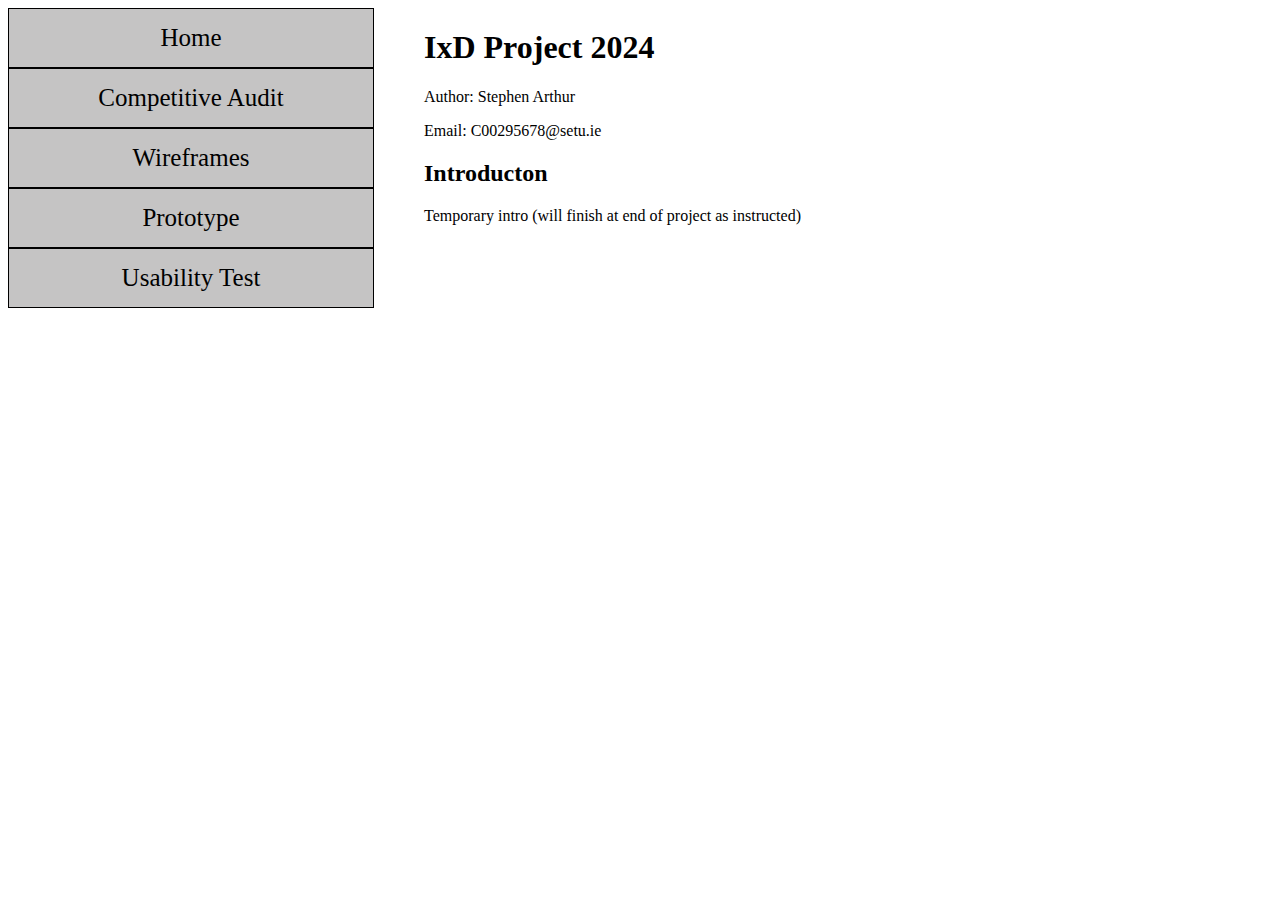
<file: index.html>
<!DOCTYPE html>
<html>
  <head>
    <link rel="stylesheet" href="style.css">
  </head>
<body>
  <div class="nav">
    <a href="index.html">Home</a>
    <a href="CompAudit.html">Competitive Audit</a>
    <a href="Wireframes.html">Wireframes</a>
    <a href="Prototype.html">Prototype</a>
    <a href="">Usability Test</a>
  </div>
<div>
<h1>IxD Project 2024</h1>
  <p>Author: Stephen Arthur<br></p>
  <p>Email: C00295678@setu.ie</p>
  
<h2>Introducton</h2>
  <p>Temporary intro (will finish at end of project as instructed)</p>


  
</div>
</body>
</html>
</file>
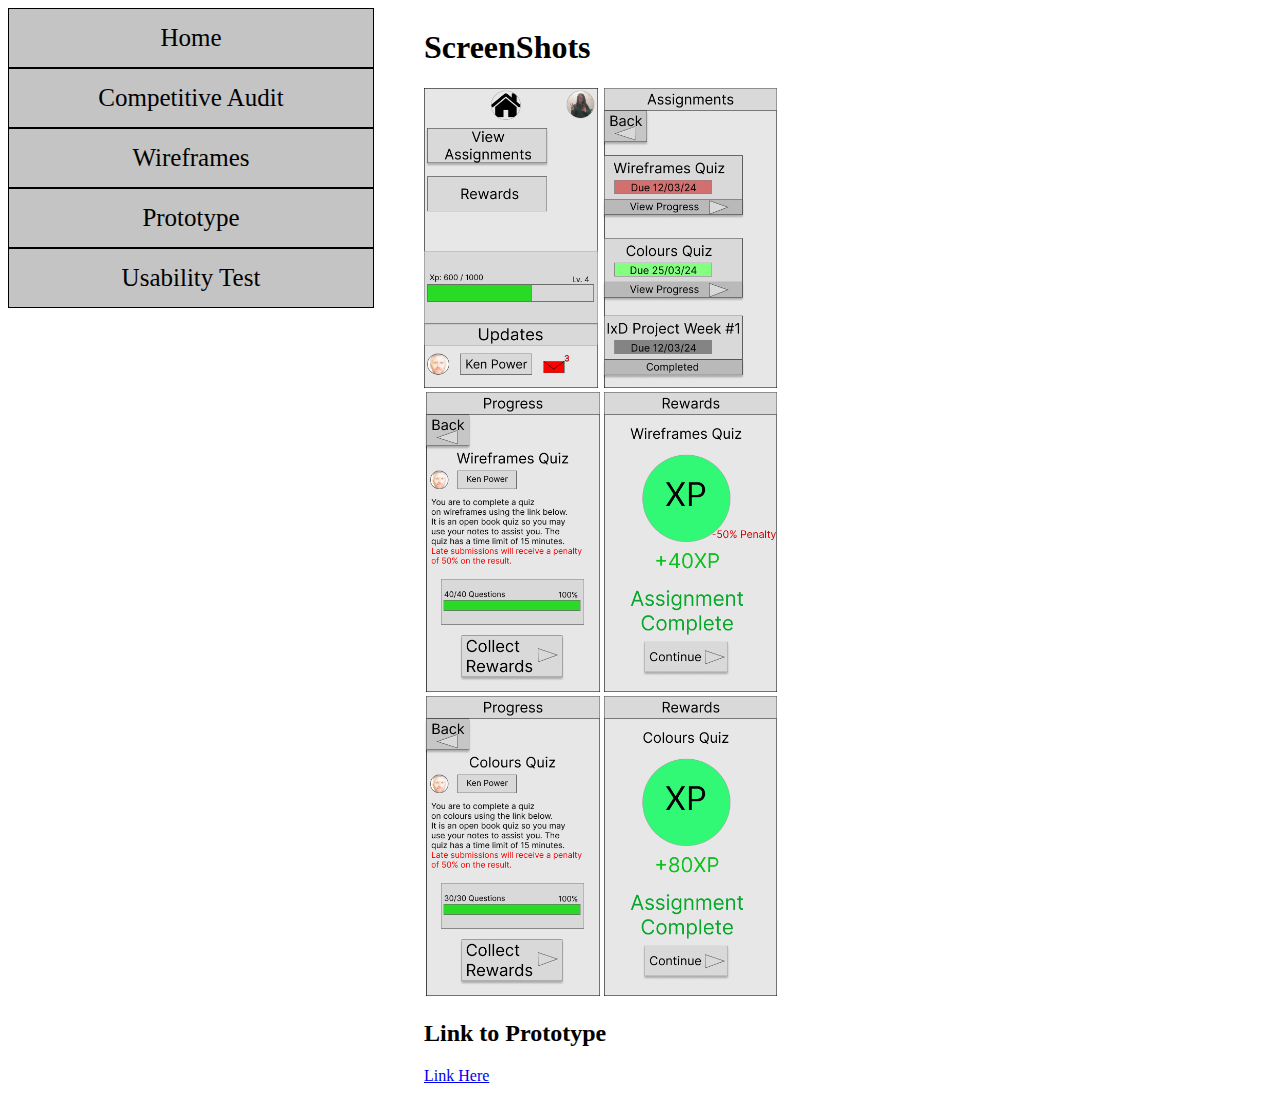
<file: Prototype.html>
<!DOCTYPE html>
<html>
    <head>
        <link rel="stylesheet" href="style.css">
    </head>
    <body>
        
        <div class="nav">
            <a href="index.html">Home</a>
            <a href="CompAudit.html">Competitive Audit</a>
            <a href="Wireframes.html">Wireframes</a>
            <a href="Prototype.html">Prototype</a>
            <a href="">Usability Test</a>
          </div>
          <div>
          <h1>ScreenShots</h1>
          <p>
           <img src="./High Fidelity Prototype/Home Page.png" alt="Frame of Home Page"> 
            <img src="./High Fidelity Prototype/Assignments Page.png" alt="Frame of Assignments Page"> <br>
            <img src="./High Fidelity Prototype/Quiz 1 Page.png" atl="Quiz 1 Page"> 
            <img src="./High Fidelity Prototype/Quiz 1 Rewards.png" alt="Quiz 1 Rewards Page"> <br>
            <img src="./High Fidelity Prototype/Quiz 2 Page.png" alt="Quiz 2 Page">
            <img src="./High Fidelity Prototype/Quiz 2 Rewards.png" alt="Quiz 2 Rewards"> <br>
          </p>
          
        
          <h2>Link to Prototype</h2>
          <a href="https://www.figma.com/proto/4UffrP2L0prYNXflzNYbtL/High-Fidelity-Prototype?type=design&node-id=2-113&t=EI7OcMqXfyV0bn7q-1&scaling=scale-down&page-id=0%3A1&starting-point-node-id=2%3A113&mode=design">Link Here</a>
          <div>
        </body>



</html>
</file>
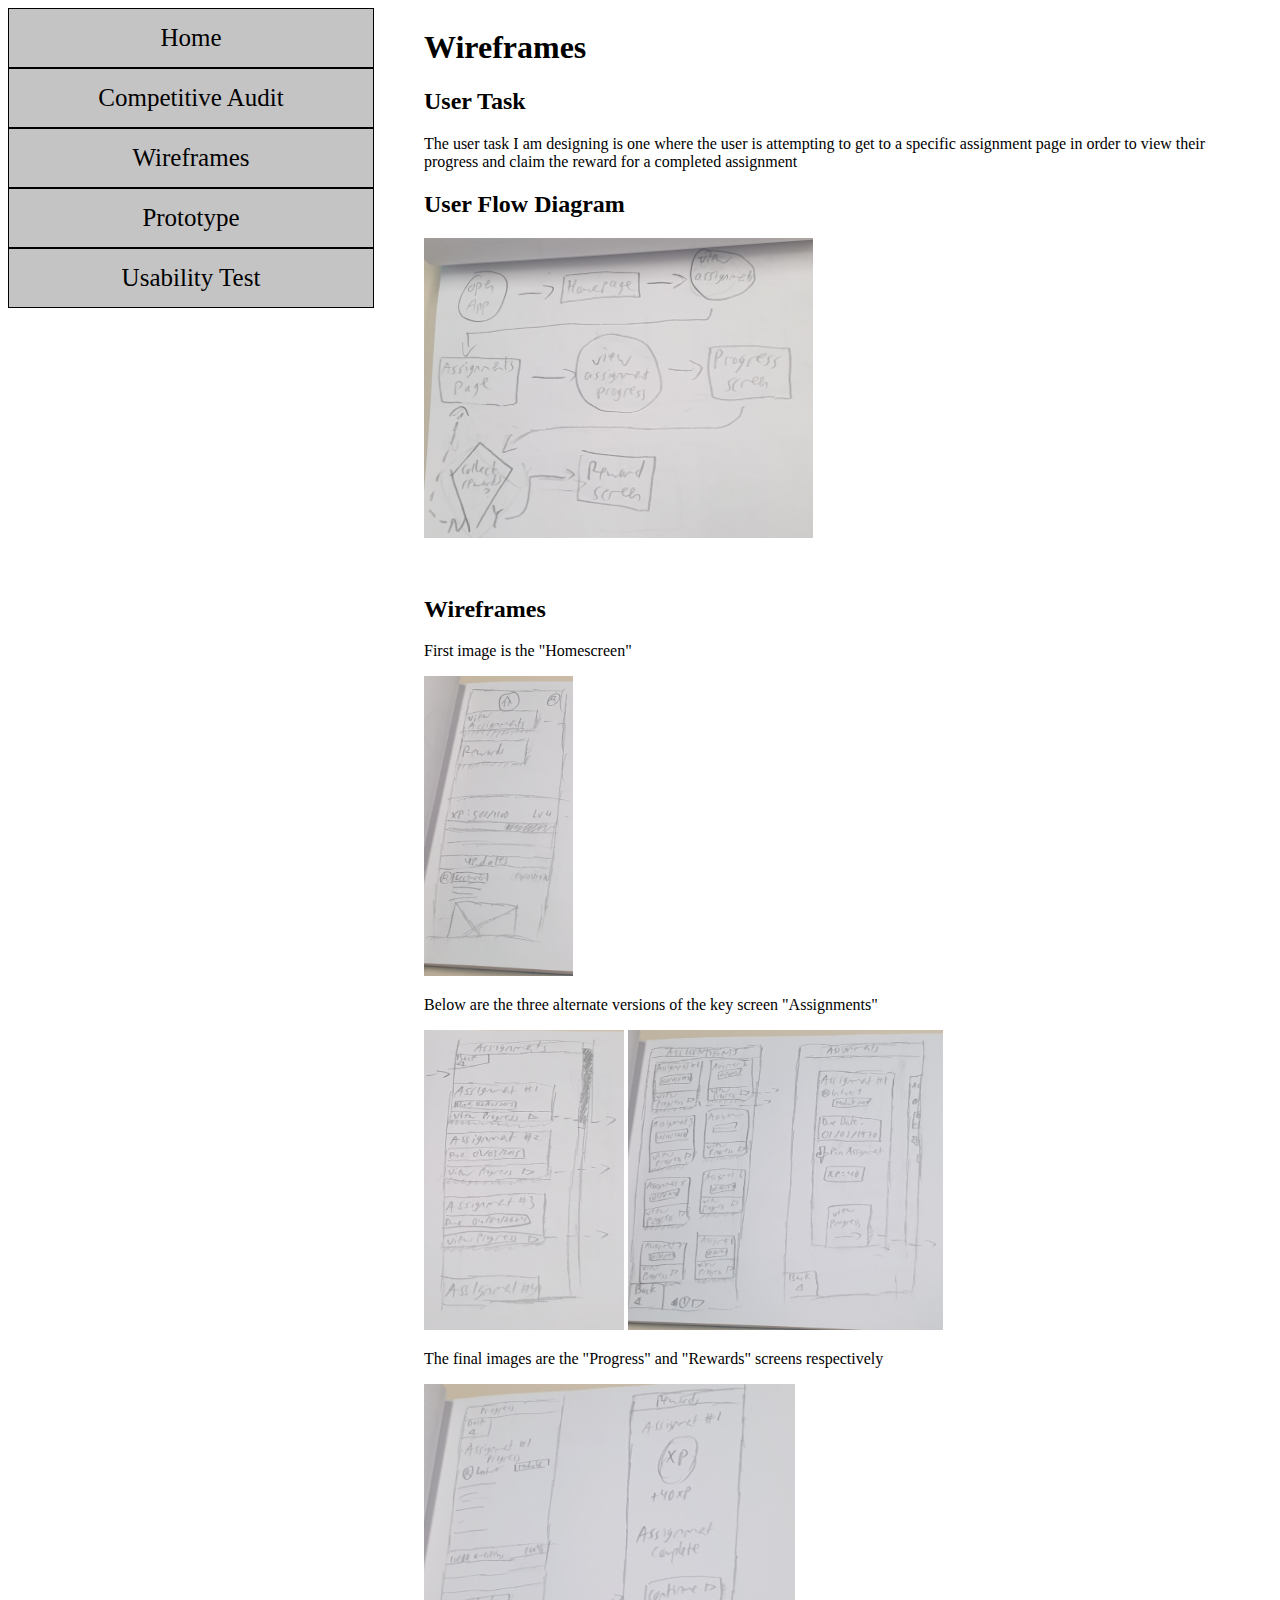
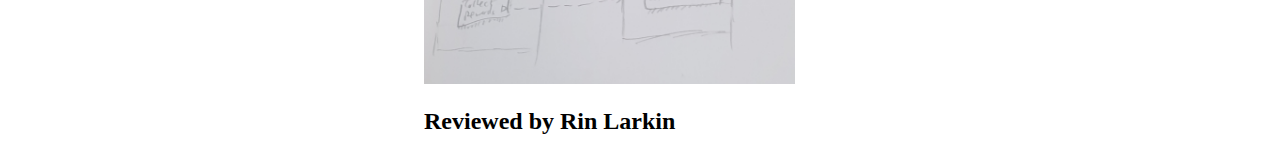
<file: Wireframes.html>
<!DOCTYPE html>
<html>
    <head>
        <link rel="stylesheet" href="style.css">
    </head>
   

    <body>
        <div class="nav">
            <a href="index.html">Home</a>
            <a href="CompAudit.html">Competitive Audit</a>
            <a href="Wireframes.html">Wireframes</a>
            <a href="Prototype.html">Prototype</a>
            <a href="">Usability Test</a>
          </div>
    <div><h1>Wireframes</h1>
        <h2>User Task</h2>
        <p>The user task I am designing is one where the user is attempting to get to a specific 
            assignment page in order to view their progress and claim the reward for 
            a completed assignment</p>
        <h2>User Flow Diagram</h1>
    <p><img src="./Wireframes/User Flow.jpg" alt="User Flow Diagram"></p><br>


    <h2>Wireframes</h1>
    <p>First image is the "Homescreen"</p>
    <img src="./Wireframes/Homepage.jpg" alt="Homepage Wireframe"> <br>
    <p>Below are the three alternate versions of the key screen "Assignments"</p>
    <img src="./Wireframes/Key_1.jpg" alt="Assignments Number 1">
    <img src="./Wireframes/Key 2 and 3.jpg" alt="Assignments Number 2 and 3"> <br>
    <p>The final images are the "Progress" and "Rewards" screens respectively</p>
    <img src="./Wireframes/Progress and Rewards.jpg" alt="Progress and Rewards Screens">
    
    <h2>Reviewed by Rin Larkin</h2>
</div>



</body>



</html>
</file>
<file: style.css>
body{
    display: flex;
  }
  div {
    padding-right: 50px;
  }
      
  .nav a{
    min-width: 300px;
    font-size: 25px;
    border: #000000;
    background-color:rgb(197, 196, 196);
    border: 1px solid #000000;
    padding: 15px 32px;
    color:black;
    text-align: center;
    text-decoration: none;
    cursor: pointer;
    display:block;
  }
  table {
    font-family: arial, sans-serif;
     border-collapse: collapse;
      width: 100%;
     }
  td, th {
     border: 1px solid #000000;
     text-align: left;
     padding: 8px;
      }

  #CompHeading{
    text-align: center;
    font-size:xx-large;
    color: blue;
  }
  #LearningHeading{
    text-align: center;
  }
          
   .Question {
    background-color: #f5f5f5;
   }

   .Above7 {
    background-color: #88f588;
   }

   .Above3 {
    background-color: #f8c374;
   }

   .Below3 {
    background-color: #ff4949;
   }

   img {
    height: 300px;
   }
</file>
